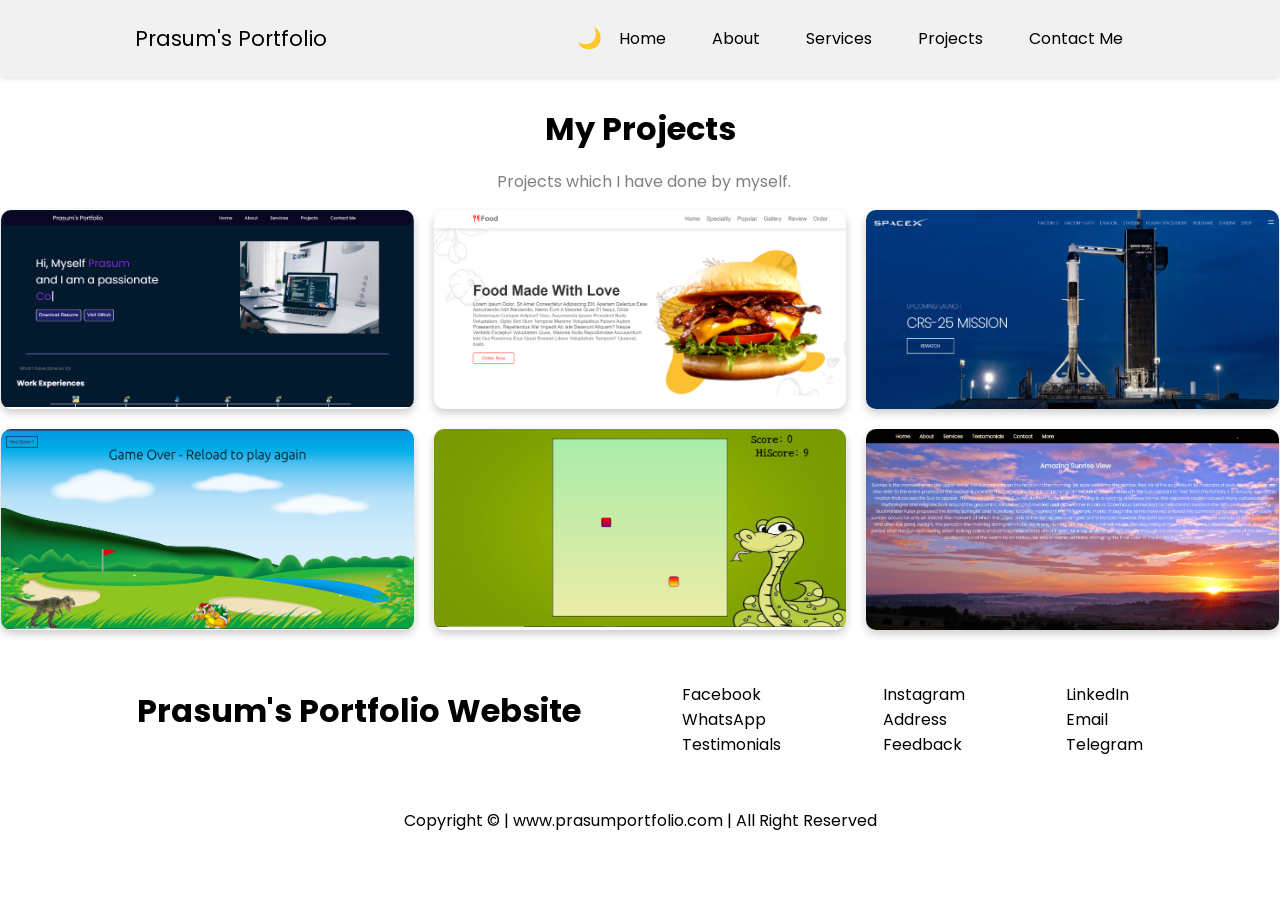
<file: html/projects.html>
<!DOCTYPE html>
<html lang="en">
<head>
    <meta charset="UTF-8">
    <meta name="viewport" content="width=device-width, initial-scale=1.0">
    <title>My Projects</title>
    <link rel="stylesheet" href="../style.css">
</head>

<body>
    <header>
        <nav>
            <div class="left">Prasum's Portfolio</div>
            <div class="right">
                <ul>
                    <li><a href="index.html">Home</a></li>
                    <li><a href="about.html">About</a></li>
                    <li class="dropdown">
                        <a href="services.html">Services</a> <!-- Dropdown trigger -->
                        <div class="dropdown-content">
                            <a href="imageClassifier.html">Image Classifier</a>
                            <a href="webdev.html">Web Development</a>
                            <a href="ui-design.html">UI/UX Design</a>
                            <a href="seo.html">SEO Services</a>
                        </div>                    <li><a href="">Projects</a></li>
                    <li><a href="contact.html">Contact Me</a></li>
                </ul>
                <button id="modeToggle">🌙</button> <!-- Light/Dark mode button -->
            </div>
        </nav>
    </header>

    <section class="projects">
        <h2>My Projects</h2>
        <p class="text-gray">Projects which I have done by myself.</p>
        <div class="project-grid">
            <a href="https://personal-portfolio-website-neon-two.vercel.app/" class="project-item" target="_blank">
                <img src="../images/portfolio.PNG" alt="">
                <!-- <video autoplay muted src="../videos/portfolio.mp4"></video> -->
                <div class="project-info">
                    <h3> Personal Portfolio Website</h3>
                    <p>This project is based on my personal portfolio website.</p>
                </div>
            </a>
            <a href="https://restaurant-website-lime-ten.vercel.app/" class="project-item" target="_blank">
                <img src="../images/restaurant.PNG" alt="">
                <!-- <video autoplay muted src="../videos/restaurant.mp4"></video> -->
                <div class="project-info">
                    <h3>Restaurant Clone Website</h3>
                    <p>This project contains restaurant clone website.</p>
                </div>
            </a>
            <a href="https://space-x-clone-eta.vercel.app/" class="project-item" target="_blank">
                <img src="../images/spacex.PNG" alt="">
                <!-- <video autoplay muted src="../videos/spaceX.mp4"></video> -->
                <div class="project-info">
                    <h3>SpaceX Clone Website</h3>
                    <p>This clone website is based on SpaceX's Company website.</p> 
                </div>
            </a>
            <a href="https://dino-game-website.vercel.app/" class="project-item" target="_blank">
                <img src="../images/dino game.PNG" alt="">
                <!-- <video autoplay muted src="../videos/dino.mp4"></video> -->
                <div class="project-info">
                    <h3>Dino Game</h3>
                    <p>This 2D Dino game is designed from html css and js.</p> 
                </div>
            </a>
            <a href="https://snake-game-using-html-css-and-js.vercel.app/" class="project-item" target="_blank">
                <img src="/images/snake.PNG" alt="">
                <!-- <video autoplay muted src="../videos/snake.mp4"></video> -->
                <div class="project-info">
                    <h3>Snake Game</h3>
                    <p>This 2D snake game is designed from html css and js.</p> 
                </div>
            </a>
            <a href="https://my-twilight-blogsite-t523.vercel.app/" class="project-item" target="_blank">
                <img src="../images/stunningview.PNG" alt="">
                <!-- <video autoplay muted src="../videos/blog.mp4"></video> -->
                <div class="project-info">
                    <h3>View Blog Website</h3>
                    <p>This blog website was my first project when I learned in initial phase designed from html css.</p> 
                </div>
            </a>
        </div>
    </section>

    <footer>
        <div class="foot">
            <div class="footer-first">
                <h1>Prasum's Portfolio Website</h1>
            </div>
            <div class="footer-second">
                <ul>
                    <li><a href="https://facebook.com" target="_blank">Facebook</a></li>
                    <li><a href="https://whatsapp.com" target="_blank">WhatsApp</a></li>
                    <li><a href="/testimonials" target="_blank">Testimonials</a></li>
                </ul>
            </div>
            <div class="footer-third">
                <ul>
                    <li><a href="https://instagram.com" target="_blank">Instagram</a></li>
                    <li><a href="/address" target="_blank">Address</a></li>
                    <li><a href="/feedback" target="_blank">Feedback</a></li>
                </ul>
            </div>
            <div class="footer-fourth">
                <ul>
                    <li><a href="https://linkedin.com" target="_blank">LinkedIn</a></li>
                    <li><a href="mailto:youremail@example.com" target="_blank">Email</a></li>
                    <li><a href="https://telegram.org" target="_blank">Telegram</a></li>
                </ul>
            </div>
        </div>
        <div class="footer-rights">
            Copyright © | www.prasumportfolio.com | All Right Reserved
        </div>
    </footer>
    <script src="../js/projects.js"></script>
</body>

</html>
</file>
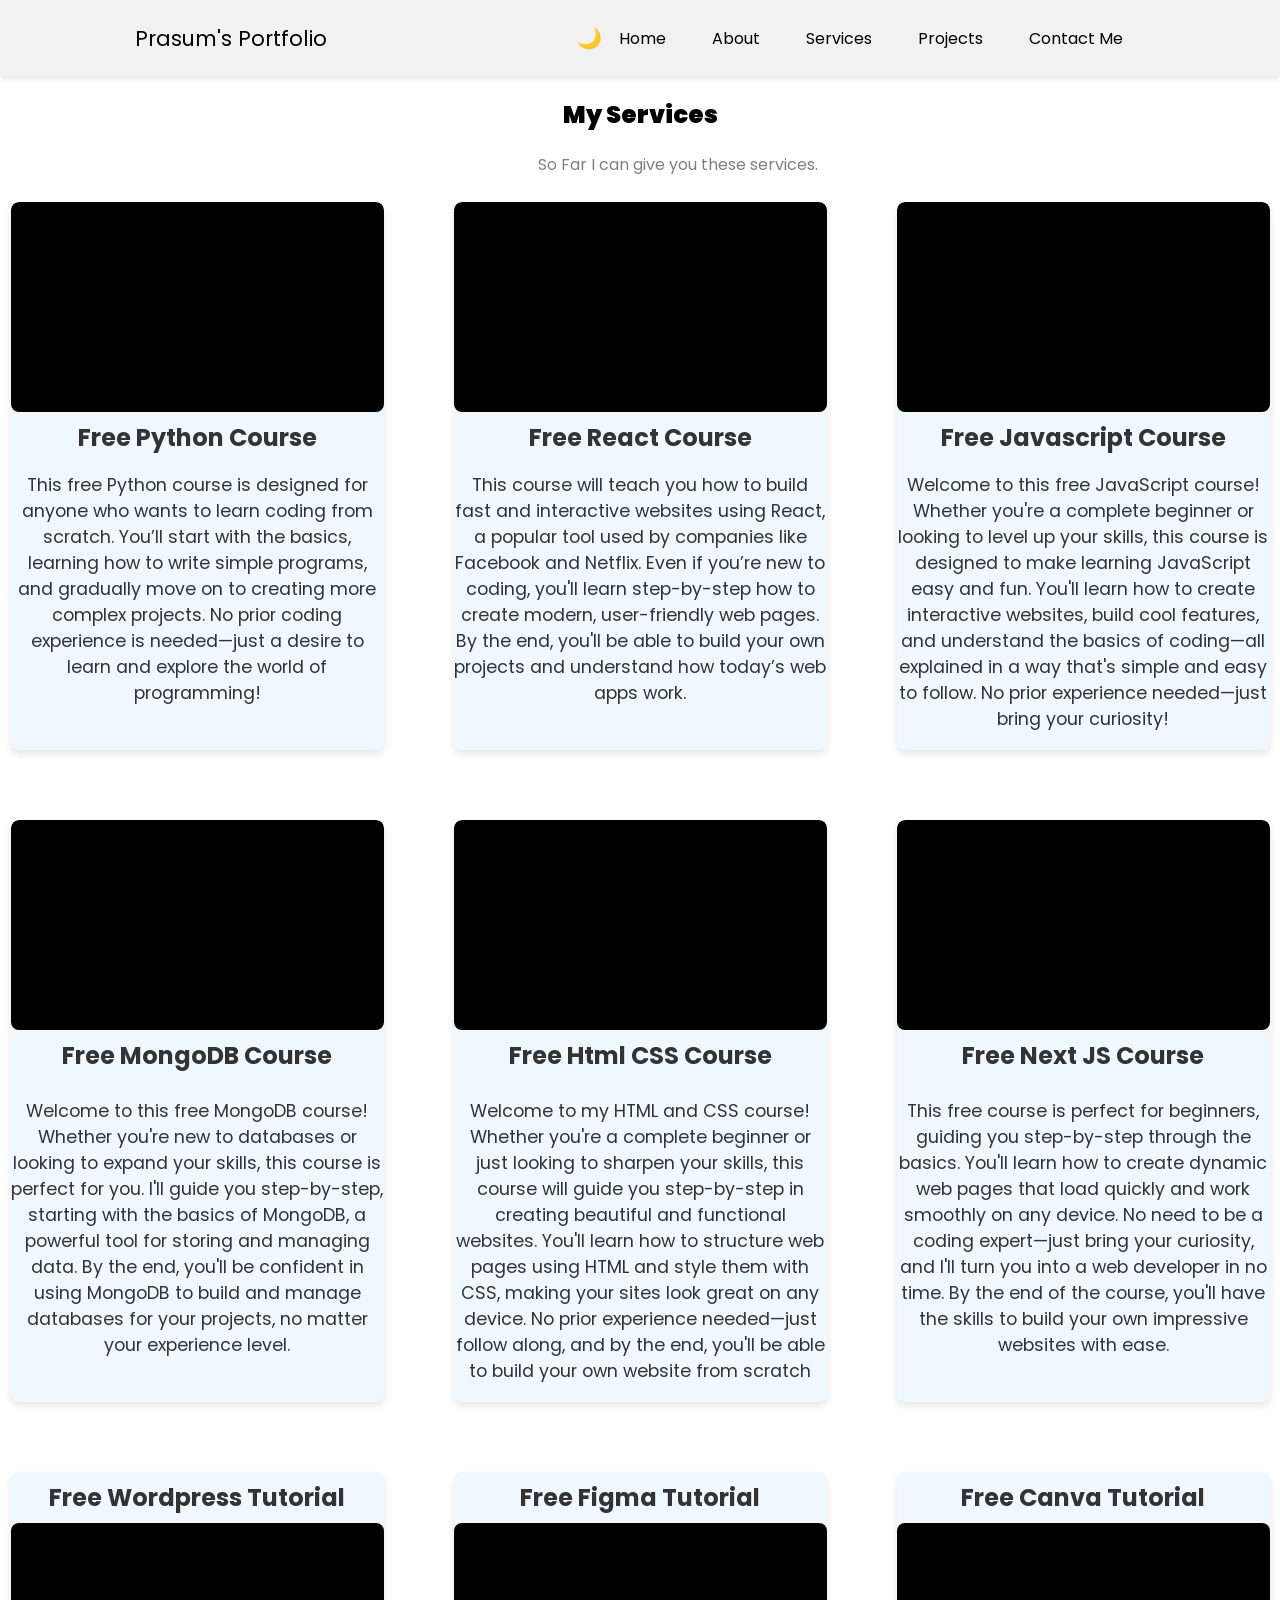
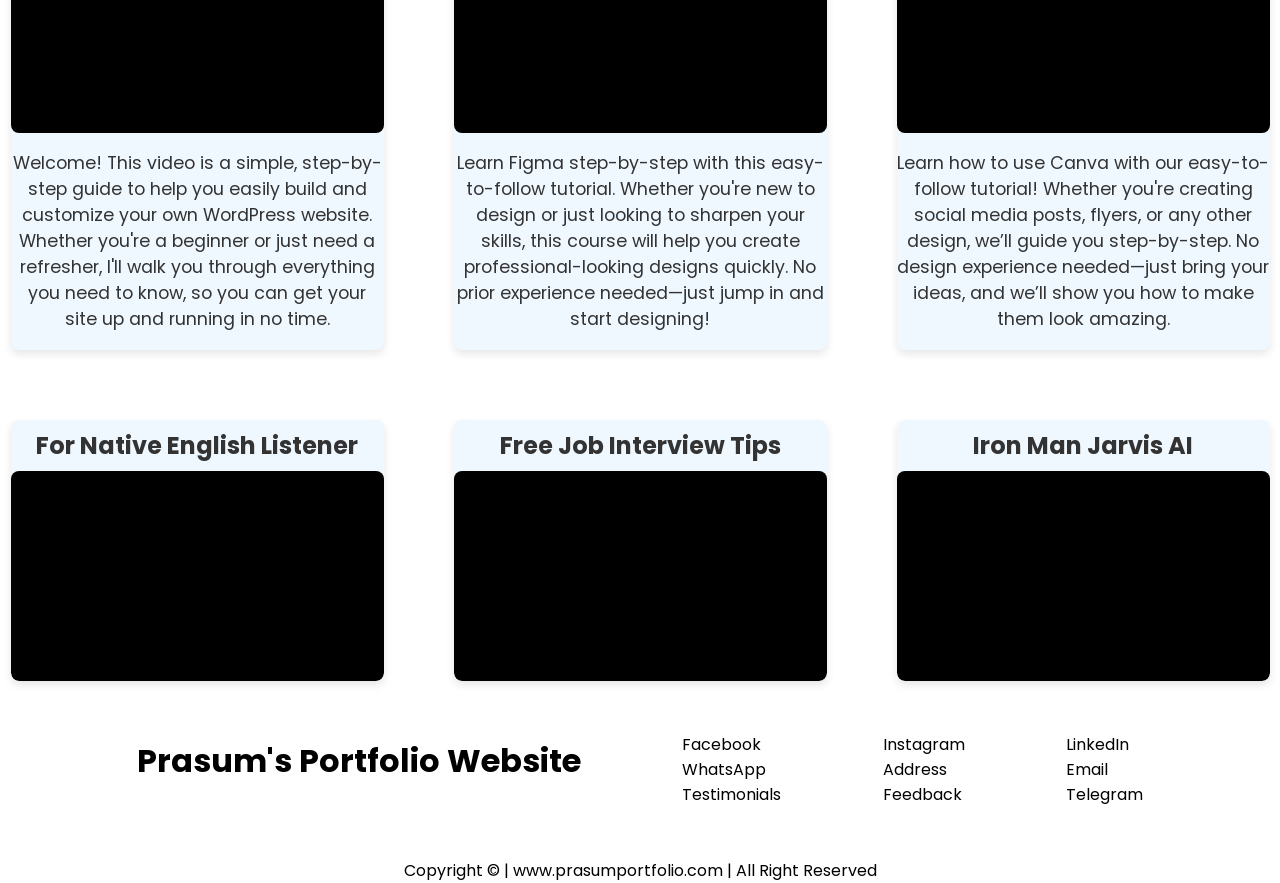
<file: html/services.html>
<!DOCTYPE html>
<html lang="en">

<head>
    <meta charset="UTF-8">
    <meta name="viewport" content="width=device-width, initial-scale=1.0">
    <title>Portfolio Services</title>
    <link rel="stylesheet" href="../style.css">
</head>
<body>
    <header>
        <nav>
            <div class="left">Prasum's Portfolio</div>
            <div class="right">
                <ul>
                    <li><a href="index.html">Home</a></li>
                    <li><a href="about.html">About</a></li>
                    <li class="dropdown">
                        <a href="services.html">Services</a> <!-- Dropdown trigger -->
                        <div class="dropdown-content">
                            <a href="imageClassifier.html">Image Classifier</a>
                            <a href="webdev.html">Web Development</a>
                            <a href="ui-design.html">UI/UX Design</a>
                            <a href="seo.html">SEO Services</a>
                        </div>
                    <li><a href="projects.html">Projects</a></li>
                    <li><a href="contact.html">Contact Me</a></li>
                </ul>
                <button id="modeToggle">🌙</button> <!-- Light/Dark mode button -->
            </div>
        </nav>
    </header>

    <main>
        <section class="serviceSection">
            <h1>My Services</h1>
            <span class="text-gray">So Far I can give you these services.</span><br></br>
            <div class="VideoSection">
                <div class="video-container">
                    <div class="video-wrapper">
                        <iframe
                            src="https://www.youtube.com/embed/videoseries?si=T2exLlhBBERmyQfE&amp;list=PL9j8-6wUyp7Y0Bx9MHyUUD2MosvDlPNlw"
                            title="YouTube video player" allowfullscreen></iframe>
                    </div>
                    <div>
                        <h2>Free Python Course</h2>
                        <p>This free Python course is designed for anyone who wants to learn coding from scratch. You’ll
                            start
                            with the basics, learning how to write simple programs, and gradually move on to creating
                            more
                            complex projects. No prior coding experience is needed—just a desire to learn and explore
                            the
                            world of programming!</p>
                    </div>
                </div>

                <div class="video-container">
                    <div class="video-wrapper">
                        <iframe
                            src="https://www.youtube.com/embed/videoseries?si=5YpvmXIWv73Vb_qC&amp;list=PL9j8-6wUyp7YUu414F2d502t195wqa_mC"
                            title="YouTube video player" allowfullscreen></iframe>
                    </div>
                    <div>

                        <h2>Free React Course</h2>
                        <p>This course will teach you how to build fast and interactive websites using React, a popular
                            tool
                            used by companies like Facebook and Netflix. Even if you’re new to coding, you'll learn
                            step-by-step how to create modern, user-friendly web pages. By the end, you'll be able to
                            build
                            your own projects and understand how today’s web apps work.</p>
                    </div>
                </div>

                <div class="video-container">
                    <div class="video-wrapper">
                        <iframe
                            src="https://www.youtube.com/embed/videoseries?si=PbfIIMYn0dackEAK&amp;list=PL9j8-6wUyp7aJQgkcEjMOT74IKxH5UiuC"
                            title="YouTube video player" allowfullscreen></iframe>
                    </div>
                    <div>
                        <h2>Free Javascript Course</h2>
                        <p>Welcome to this free JavaScript course! Whether you're a complete beginner or looking to
                            level up your skills, this course is designed to make learning JavaScript easy and fun.
                            You'll learn how to create interactive websites, build cool features, and understand the
                            basics of coding—all explained in a way that's simple and easy to follow. No prior
                            experience needed—just bring your curiosity!</p>
                    </div>
                </div>

                <div class="video-container">
                    <div class="video-wrapper">
                        <iframe
                            src="https://www.youtube.com/embed/videoseries?si=3TfxVREWvy-wHIli&amp;list=PL9j8-6wUyp7ZqwkvCNeMwbpXTMyT8iG_r"
                            title="YouTube video player" allowfullscreen></iframe>
                    </div>
                    <h2>Free MongoDB Course</h2>
                    <p>Welcome to this free MongoDB course! Whether you're new to databases or looking to expand your
                        skills,
                        this course is perfect for you. I'll guide you step-by-step, starting with the basics of
                        MongoDB, a powerful tool for storing and managing data. By the end, you'll be confident in using
                        MongoDB to build and manage databases for your projects, no matter your experience level.</p>
                </div>

                <div class="video-container">
                    <div class="video-wrapper">
                        <iframe width="560" height="315"
                            src="https://www.youtube.com/embed/videoseries?si=_upoOUEIojo6-qaR&amp;list=PL9j8-6wUyp7ajAc_tCL0Tb5NLZ5I9Te8a"
                            title="YouTube video player" frameborder="0"
                            allow="accelerometer; autoplay; clipboard-write; encrypted-media; gyroscope; picture-in-picture; web-share"
                            referrerpolicy="strict-origin-when-cross-origin" allowfullscreen></iframe>
                    </div>
                    <h2>Free Html CSS Course</h2>
                    <p>Welcome to my HTML and CSS course! Whether you're a complete beginner or just looking to sharpen
                        your skills, this course will guide you step-by-step in creating beautiful and functional
                        websites. You'll learn how to structure web pages using HTML and style them with CSS, making
                        your sites look great on any device. No prior experience needed—just follow along, and by the
                        end, you'll be able to build your own website from scratch</p>
                </div>

                <div class="video-container">
                    <div class="video-wrapper">
                        <iframe width="560" height="315"
                            src="https://www.youtube.com/embed/videoseries?si=eG8ubal5KuSUKogk&amp;list=PL9j8-6wUyp7YyVj1XKj0xgK4MYEFEIt4k"
                            title="YouTube video player" frameborder="0"
                            allow="accelerometer; autoplay; clipboard-write; encrypted-media; gyroscope; picture-in-picture; web-share"
                            referrerpolicy="strict-origin-when-cross-origin" allowfullscreen></iframe>
                    </div>
                    <h2>Free Next JS Course</h2>
                    <p>This free course is perfect for
                        beginners, guiding you step-by-step through the basics. You'll learn how to create dynamic web
                        pages that load quickly and work smoothly on any device. No need to be a coding expert—just
                        bring your curiosity, and I'll turn you into a web developer in no time. By the end of the
                        course, you'll have the skills to build your own impressive websites with ease.</p>
                </div>

                <div class="video-container">
                    <h2>Free Wordpress Tutorial</h2>
                    <div class="video-wrapper">
                        <iframe width="560" height="315"
                            src="https://www.youtube.com/embed/6SXOhgD8d1M?si=ycfdbsK4I0WnjWXg"
                            title="YouTube video player" frameborder="0"
                            allow="accelerometer; autoplay; clipboard-write; encrypted-media; gyroscope; picture-in-picture; web-share"
                            referrerpolicy="strict-origin-when-cross-origin" allowfullscreen></iframe>
                    </div>
                    <p>Welcome! This video is a simple, step-by-step guide to help you easily build and customize your
                        own WordPress website. Whether you're a beginner or just need a refresher, I'll walk you through
                        everything you need to know, so you can get your site up and running in no time.</p>
                </div>



                <div class="video-container">
                    <h2>Free Figma Tutorial</h2>
                    <div class="video-wrapper">
                        <iframe width="560" height="315"
                            src="https://www.youtube.com/embed/QdsPOPv5ePE?si=asYdYavOtm5ZEan9"
                            title="YouTube video player" frameborder="0"
                            allow="accelerometer; autoplay; clipboard-write; encrypted-media; gyroscope; picture-in-picture; web-share"
                            referrerpolicy="strict-origin-when-cross-origin" allowfullscreen></iframe>
                    </div>
                    <p>Learn Figma step-by-step with this easy-to-follow tutorial. Whether you're new to design or just
                        looking to sharpen your skills, this course will help you create professional-looking designs
                        quickly. No prior experience needed—just jump in and start designing!</p>
                </div>
                <div class="video-container">
                    <h2>Free Canva Tutorial</h2>
                    <div class="video-wrapper">
                        <iframe width="560" height="315"
                            src="https://www.youtube.com/embed/eo0ViY-LRt8?si=0-x4Y88gc6kvctYj"
                            title="YouTube video player" frameborder="0"
                            allow="accelerometer; autoplay; clipboard-write; encrypted-media; gyroscope; picture-in-picture; web-share"
                            referrerpolicy="strict-origin-when-cross-origin" allowfullscreen></iframe>
                    </div>
                    <p>Learn how to use Canva with our easy-to-follow tutorial! Whether you're creating social media
                        posts, flyers, or any other design, we’ll guide you step-by-step. No design experience
                        needed—just bring your ideas, and we’ll show you how to make them look amazing.</p>
                </div>
                <div class="video-container">
                    <h2>For Native English Listener</h2>
                    <div class="video-wrapper">
                        <iframe width="560" height="315"
                            src="https://www.youtube.com/embed/videoseries?si=v16-8nxIL20RfyaC&amp;list=PL9j8-6wUyp7bHFVHYQVY2VCb0CSrtdlzs"
                            title="YouTube video player" frameborder="0"
                            allow="accelerometer; autoplay; clipboard-write; encrypted-media; gyroscope; picture-in-picture; web-share"
                            referrerpolicy="strict-origin-when-cross-origin" allowfullscreen></iframe>
                    </div>
                </div>
                <div class="video-container">
                    <h2>Free Job Interview Tips</h2>
                    <div class="video-wrapper">
                        <iframe width="560" height="315"
                            src="https://www.youtube.com/embed/6oSGkipURl8?si=hnTAzF1YI9AKdg5-"
                            title="YouTube video player" frameborder="0"
                            allow="accelerometer; autoplay; clipboard-write; encrypted-media; gyroscope; picture-in-picture; web-share"
                            referrerpolicy="strict-origin-when-cross-origin" allowfullscreen></iframe>
                    </div>

                </div>

                <div class="video-container">
                    <h2>Iron Man Jarvis AI</h2>
                    <div class="video-wrapper">
                        <iframe width="560" height="315"
                            src="https://www.youtube.com/embed/f37RuPstnl4?si=znXaqUmE4U8uEPLD"
                            title="YouTube video player" frameborder="0"
                            allow="accelerometer; autoplay; clipboard-write; encrypted-media; gyroscope; picture-in-picture; web-share"
                            referrerpolicy="strict-origin-when-cross-origin" allowfullscreen></iframe>
                    </div>
                </div>

            </div>

            </div>
        </section>
    </main>
    <footer>
        <div class="foot">
            <div class="footer-first">
                <h1>Prasum's Portfolio Website</h1>
            </div>
            <div class="footer-second">
                <ul>
                    <li><a href="https://facebook.com" target="_blank">Facebook</a></li>
                    <li><a href="https://whatsapp.com" target="_blank">WhatsApp</a></li>
                    <li><a href="/testimonials" target="_blank">Testimonials</a></li>
                </ul>
            </div>
            <div class="footer-third">
                <ul>
                    <li><a href="https://instagram.com" target="_blank">Instagram</a></li>
                    <li><a href="/address" target="_blank">Address</a></li>
                    <li><a href="/feedback" target="_blank">Feedback</a></li>
                </ul>
            </div>
            <div class="footer-fourth">
                <ul>
                    <li><a href="https://linkedin.com" target="_blank">LinkedIn</a></li>
                    <li><a href="mailto:youremail@example.com" target="_blank">Email</a></li>
                    <li><a href="https://telegram.org" target="_blank">Telegram</a></li>
                </ul>
            </div>
        </div>
        <div class="footer-rights">
            Copyright © | www.prasumportfolio.com | All Right Reserved
        </div>
    </footer>
    <script src="../js/services.js"></script>
</body>

</html>
</file>
<file: style.css>
@import url('https://fonts.googleapis.com/css2?family=Poppins:ital,wght@0,100;0,200;0,300;0,400;0,500;0,600;0,700;0,800;0,900;1,100;1,200;1,300;1,400;1,500;1,600;1,700;1,800;1,900&display=swap');

body {
    margin: 0;
    padding: 0;
    font-family: 'poppins', sans-serif;
    background-color: white; /* Light mode background */
    color: black; /* Light mode text */
    transition: background-color 0.3s, color 0.3s;
}

nav {
    display: flex;
    justify-content: space-around;
    align-items: center;
    padding: 10px 20px;
    background-color: #f1f1f1;
    box-shadow: 0px 2px 5px rgba(0,0,0,0.1);
    color: #000;
}

.dark-mode {
    background-color: rgb(3, 25, 46); /* Dark mode background */
    color: white; /* Dark mode text */
}

.dark-mode nav {
    background-color:rgb(10, 6, 36);
    color: white;
}

nav ul{
    display: flex;
    justify-content: center;
}

nav ul li{
    list-style: none;
    margin: 0 23px;
}
nav ul li a{
    text-decoration: none;
    color: inherit;
}
nav ul li a:hover{
    color: blueviolet;
    font-size:large;
}

.auth-btn {
    border: 1px solid #fff;
    border-radius: 4px;
}

#modeToggle {
    background: none;
    border: none;
    color: white;
    font-size: 20px;
    cursor: pointer;
}

#modeToggle:hover {
    color: #ddd;
}

/* Toggle Button */
button#modeToggle {
    position: absolute;
    margin-top: -42px;
    margin-left: 39%;
    background: none;
    border: none;
    cursor: pointer;
    font-size: 20px;
    margin-left: 15px;
    color: inherit;
}

  /* Dropdown container (hidden by default) */
  .dropdown-content {
    display: none;
    position: absolute;
    background-color: #f9f9f9;
    min-width: 160px;
    box-shadow: 0px 8px 16px rgba(0, 0, 0, 0.2);
    z-index: 1;
    opacity: 0;  /* Initially hidden */
        transform: translateY(10px);  /* Moves the dropdown 10px down initially */
        transition: opacity 0.3s ease, transform 0.3s ease;  /* Adds smooth transition */
}

/* Links inside the dropdown */
.dropdown-content a {
    padding: 10px 14px;
    text-decoration: none;
    display: block;
    /* color: #333; */
}

/* Show the dropdown on hover */
.dropdown:hover .dropdown-content {
    display:block;
    opacity: 1;  /* Fully visible */
        transform: translateY(0);  /* Back to its normal position */
}

/* Hover effect for dropdown links */
.dropdown-content a:hover {
    background-color: inherit;  
}

/* Change background color of the dropdown trigger when hovered */
.dropdown:hover a {
    background-color: inherit;
    color: inherit;
}

.dark-mode .dropdown-content a:hover{
    background-color: rgb(10, 6, 36);
    color: #333;
}

.dark-mode .dropdown:hover a {
    background-color: rgb(3, 25, 46);
    color: #ffffff;
}

main hr{
    border: 0;
    background: #9c97f1;
    height: 1.2px;
    margin: 40px 84px;
}

.left{
    font-size: 1.3rem;
}

.firstSection{
    display: flex;
    justify-content: space-around;
    align-items: center;
    margin: 31px 0;
}

.firstSection > div{
    width: 34%;
}

.leftSection{
    font-size: 2.5rem;
}

.leftSection buttons{
    padding: 50px 0;
}

.leftSection .btn{
    padding: 10px;
    background: #1e2167;
    color: white;
    border: 2px solid white;
    border-radius: 8px;
    font-size: 17px;
    cursor: pointer;
}
.rightSection img{
    width: -webkit-fill-available;
    margin: 30px 0;
}

.purple{
    color: blueviolet;
}

.text-gray{
    color: grey;
    margin-left: 60px;
}

#element{
    color: blueviolet;
}

.secondSection{
    height: 100vh;
}

.secondSection h1{
    font-size: 1.7rem;
    margin-left: 50px;
}

.secondSection .box{
    background: #9c97f1;
    width: 84vw;
    height: 2px;
    margin: 70px 102px;
    display: flex;
}

.secondSection .vertical{
    height: 93px;
    width: 2px;
    background-color: #9c97f1;
    margin: 0 6vw;
}

.img-top{
    width: 23px;
    position: relative;
    top: -28px;
    left: -9px;
}

.vertical-title{
    right: 49px;
    position: relative;
    top: 70px;
    width: 130px;
    font-size: 0.9rem;
}

.vertical-desc{
    right: 49px;
    position: relative;
    top: 75px;
    color: grey;
    font-size: 9px;
    width: 130px;
}

.aboutImage {
    display: grid;
    grid-template-columns: repeat(3, 1fr);
    gap: 20px; /* Space between each item */
    margin: 0 16px;
}

.aboutSection h1{
    text-align: center;
    font-weight: 900;
}

.aboutSection p{
    text-align: center;
}

.aboutImage > div {
    background-color: aliceblue;
    padding: 6px;
    border-radius: 8px;
    box-shadow: 0 4px 6px rgba(0, 0, 0, 0.1);
}

.aboutImage img {
    max-width: 100%;
    height: auto;
    border-radius: 8px;
    /* margin-bottom: 15px; */
}

.aboutImage .h2 {
    font-size: 1.5rem;
    margin-bottom: 10px;
    color: #333;
}

.aboutImage p {
    font-size: 1rem;
    color: #555;
    line-height: 1.6;
    margin: 0;
}

.aboutImage img {
    transition: transform 0.2s ease-in-out;
    cursor: pointer;
}

.aboutImage img:hover {
    transform: scale(1.1);
}

/* Modal container */
.modal {
    display: none; /* Hidden by default */
    position: fixed;
    z-index: 1;
    left: 0;
    top: 0;
    width: 100%;
    height: 100%;
    overflow: auto;
    background-color: rgba(0,0,0,0.8);
}

/* Modal content */
.modal-content {
    margin: 50px auto;
    display: block;
    max-width: 90%;
    max-height: 80%;
}

 /* Modal styles */
 #imageModal {
    display: none; /* Hidden by default */
    position: fixed; 
    z-index: 9999; /* Sit on top */
    padding-top: 60px;
    left: 0;
    top: 0;
    width: 100%;
    height: 100%;
    overflow: auto;
    background-color: rgba(0,0,0,0.9); /* Black background with opacity */
  }

  /* Modal content (image) */
  #modalImg {
    margin: auto;
    display: block;
    max-width: 80%;
    max-height: 80%;
  }

 /* Close button */
 .close {
    position: absolute;
    top: 15px;
    right: 35px;
    color: white;
    font-size: 40px;
    font-weight: bold;
  }

  .close:hover,
  .close:focus {
    color: #999;
    text-decoration: none;
    cursor: pointer;
  }


.content h2{
    text-align: center;
    color: #000;
    font-weight: 800;
}

.serviceSection h1{
    text-align: center;
    font-weight: 900;
}

.serviceSection .text-gray{
    color: grey;
    margin-left: 42%;
}


.VideoSection {
    max-width: 1259px;
    margin: 0 auto;
    display: grid;
    grid-template-columns: repeat(auto-fit, minmax(300px, 1fr));
    gap: 70px;
}

.video-container {
    display: flex;
    flex-direction: column;
    border-radius: 8px;
    overflow: hidden;
    background-color: aliceblue; /* Optional: background color for the container */
    box-shadow: 0 4px 8px rgba(0, 0, 0, 0.1); /* Optional: subtle shadow for better visibility */
}

.video-wrapper {
    position: relative;
    padding-bottom: 56.25%; /* 16:9 aspect ratio */
    height: 0;
    overflow: hidden;
    border-radius: 8px;
    background-color: #000; /* Optional: background color for better contrast */
}

.video-container h2 {
    font-size: 1.5rem;
    margin: 8px;
    color: #333;
    text-align: center;
}

.video-container p{
    font-size: 1.1rem;
    /* margin: 0px; */
    color: #333;
    text-align: center;
}


iframe {
    position: absolute;
    top: 0;
    left: 0;
    width: 100%;
    height: 100%;
    border: none;
    border-radius: 8px;
}


.projects {
    padding: 1px;
    text-align: center;
}

.projects .text-gray{
    margin-left: 8px;
}

.projects h2 {
    margin-bottom: 15px;
    font-size: 2em;
    color: inherit;
}

.project-grid {
    display: grid;
    grid-template-columns: repeat(auto-fit, minmax(400px, 1fr));
    gap: 20px;
    justify-content: center;
}

.project-item {
    position: relative;
    overflow: hidden;
    border-radius: 10px;
    box-shadow: 0 4px 8px rgba(0, 0, 0, 0.2);
    transition: transform 0.3s ease, box-shadow 0.3s ease;
    display: block;
    text-decoration: none;
    color: inherit;
}

.project-item img {
    width: 100%;
    height: auto;
    display: block;
    transition: transform 0.3s ease;
}

.project-item:hover img {
    transform: scale(1.1);
}

.project-info {
    position: absolute;
    bottom: 0;
    left: 0;
    right: 0;
    background: rgba(0, 0, 0, 0.6);
    color: #fff;
    padding: 20px;
    text-align: center;
    transform: translateY(100%);
    transition: transform 0.3s ease;
}

.project-item:hover .project-info {
    transform: translateY(0);
}

.project-info h3 {
    margin: 0;
    font-size: 1.2em;
}

.project-info p {
    margin: 10px 0 0;
}

.project-grid .project-item img,
.project-grid .project-item video {
    width: 100%;
    height: auto;
    object-fit: cover;
}

.contact-form {
    width: 400px;
    margin: 50px auto;
    padding: 20px;
    background-color: rgba(255, 255, 255, 0.8);
    box-shadow: 0 5px 15px rgba(0, 0, 0, 0.3);
    border-radius: 10px;
}

.contact-form h2 {
    text-align: center;
    color: #333;
    margin-bottom: 20px;
}

.input-box {
    margin-bottom: 15px;
    margin-right: 20px;
}

.input-box input,
.input-box textarea {
    width: 100%;
    padding: 10px;
    border: 1px solid #ccc;
    border-radius: 5px;
    outline: none;
}

.input-box textarea {
    height: 100px;
    resize: none;
}

button[type="submit"] {
    width: 100%;
    padding: 10px;
    background-color: #4CAF50;
    color: white;
    border: none;
    border-radius: 5px;
    cursor: pointer;
    transition: background-color 0.3s ease;
}

button[type="submit"]:hover {
    background-color: #45a049;
}

#form-message {
    margin-top: 10px;
    text-align: center;
    color: #f00;
}

footer{
    background-color: white; 
    color: #000;
}

footer .footer-rights{
    text-align: center;
   
}

.foot{
    display: flex;
    padding: 15px 56px;
    justify-content: space-evenly;
    margin: 20px;
}

.dark-mode footer {
    background-color:rgb(10, 6, 36);
    color: white;
}


.foot ul{
    list-style: none;
} 

.footer-one a, .footer-second a, .footer-third a, .footer-fourth a {
    text-decoration: none;  /* Removes underline */
        color: inherit;
           /* Makes text white */
}



.footer-one a, .footer-second a:hover, .footer-third a:hover, .footer-fourth a:hover {
       color: inherit;
         /* Ensures the color stays white on hover */
    text-decoration: none;  /* Keeps the underline removed on hover */
}

@media screen and (max-width:860px) {
    .box{
        flex-direction: column;
    }

    .secondSection{
        display: flex;
        flex-direction: column;
        align-items: center;
    }
    .secondSection .vertical{
        height: unset;
    }
    .secondSection .box{
        width: 50vw;
    }
    nav{
        flex-direction: column;
    }
    .vertical-title, .vertical-desc{
        left: 45px;
    }
    .firstSection{
        flex-direction: column-reverse;
    }
    .leftSection{
        width: 100% !important;
        display: flex;
        flex-direction: column;
        justify-content: center;
        align-items: center;
    }

    .rightSection{
        width: 721px !important;
        display: flex;
        justify-content: center;
    }

    .rightSection img{
        width: 45vw;
        margin-bottom: 73px;
    }

    .img-top{
        top: 122px;
    }

    body{
        min-width: fit-content;
    }
    
}
@media (max-width: 768px) {
    .aboutImage {
        grid-template-columns: 1fr;
    }
}

@media (max-width: 768px) {
    .VideoSection {
        grid-template-columns: 1fr;
    }
}
</file>
